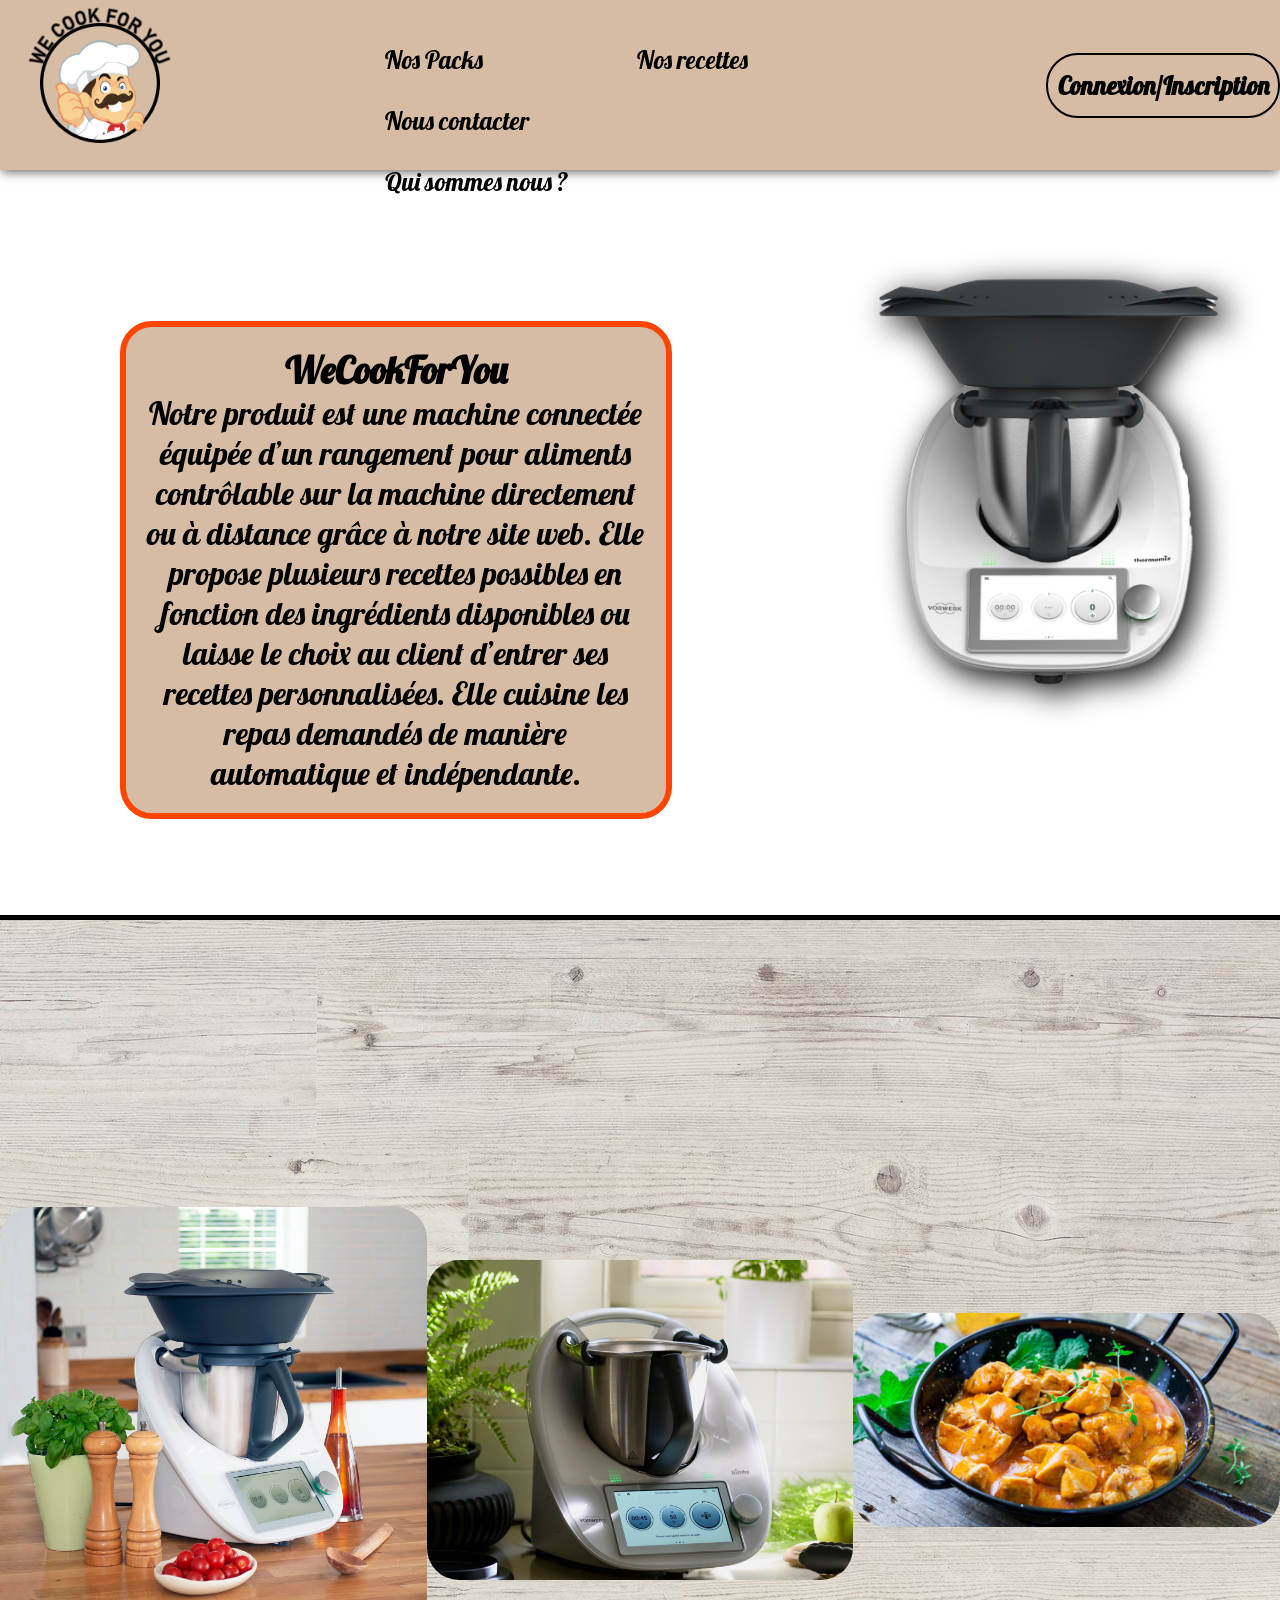
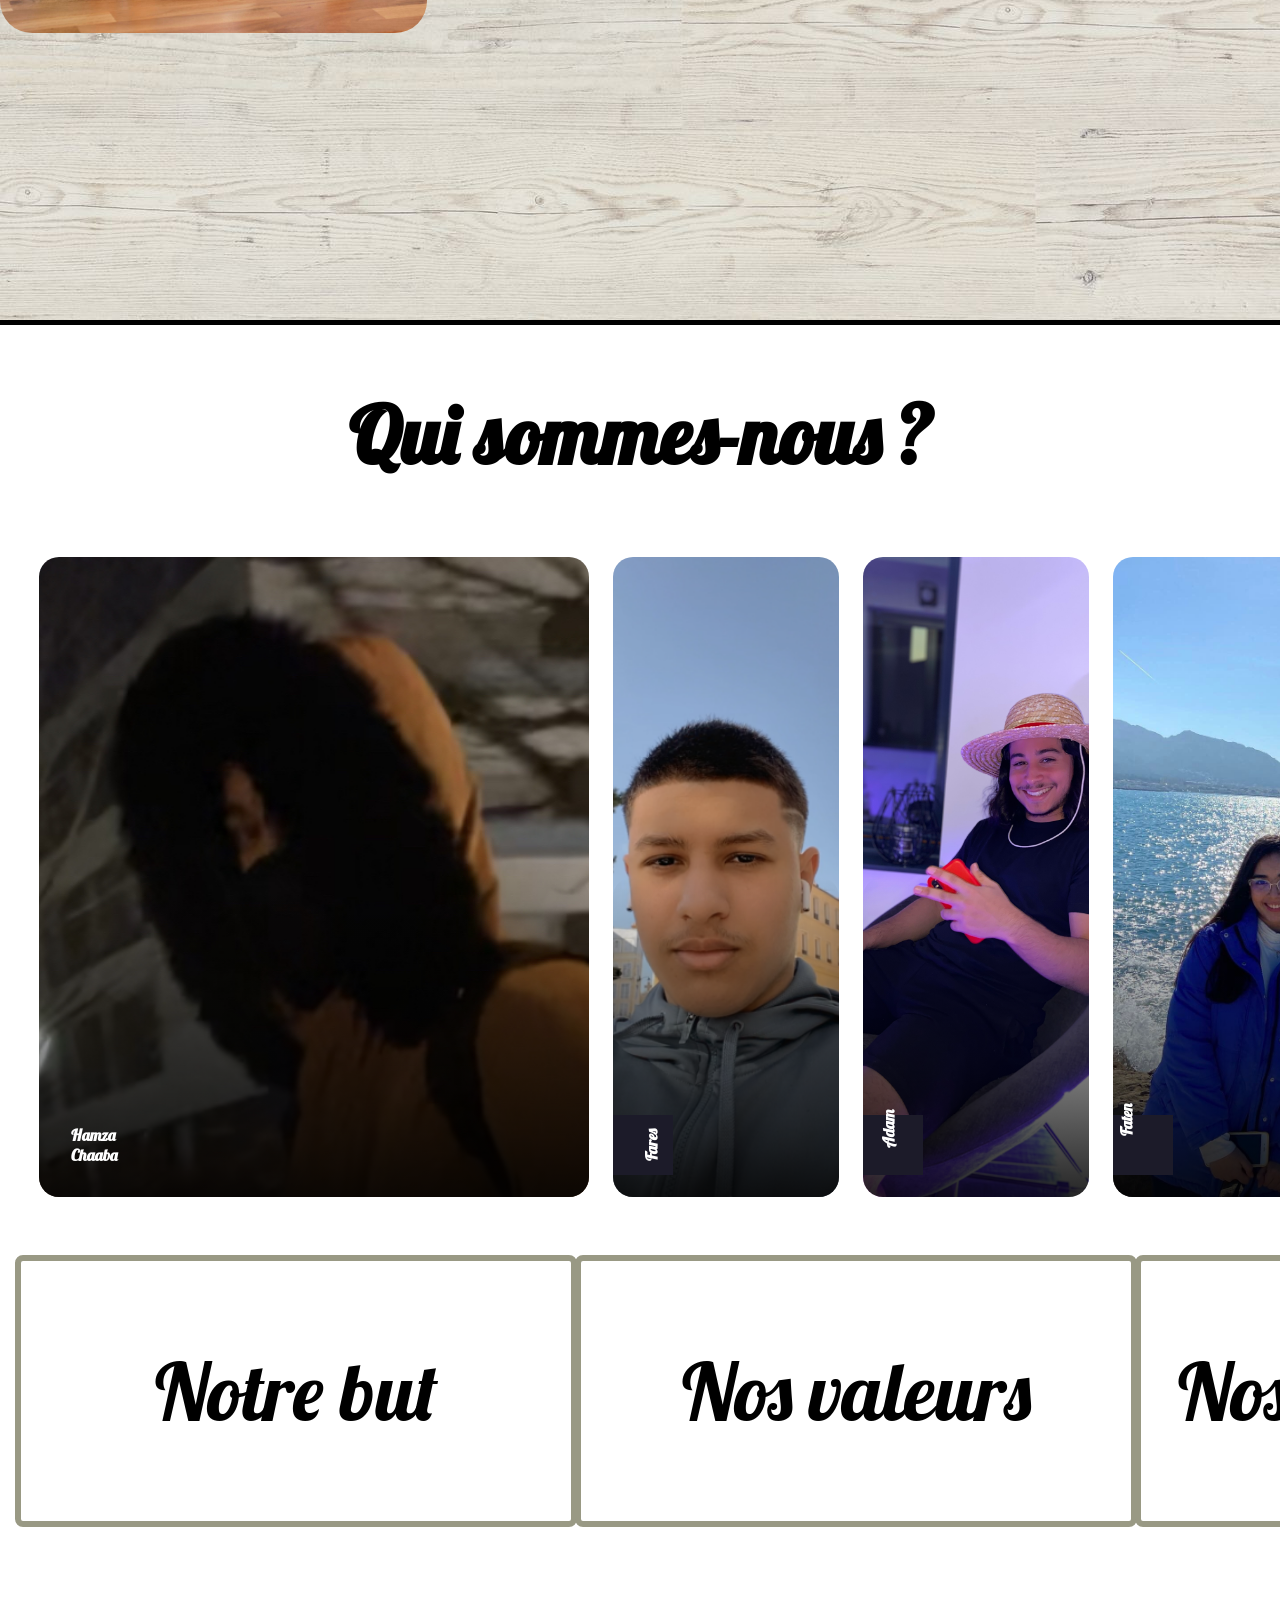
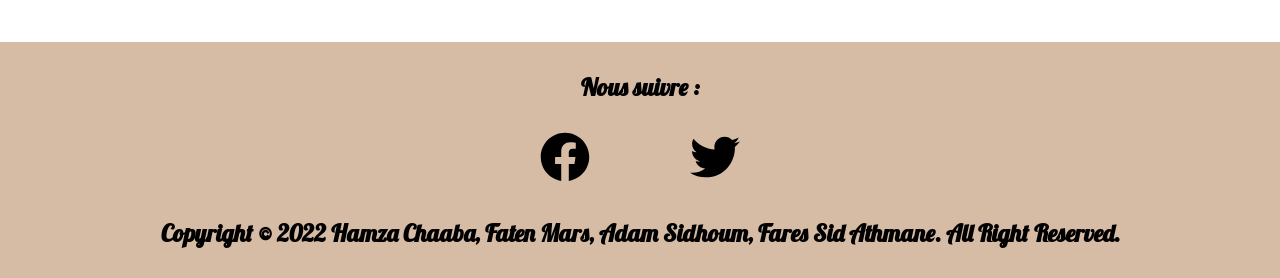
<file: SAE Chaaba Sid Athmane Mars Sidhoum/Accueil/Index.html>
<!DOCTYPE html>
<html lang="fr">
    <head>
        <meta charset = "UTF-8">
        <meta http-equiv="X-UA-Compatible" content="IE=edge">
        <meta name="viewport" content="width=device-width, initial-scale=1.0">
        <meta name="author" content="Hamza Chaaba, Faten Mars, Adam Sidhoum, Fares Sid Athmane">
        <meta name="keywords" content="thermomix,cuisine,robot-cuisine,wecookforyou,recettes,machine connectée,thermomix recette,thermomix boutique,cuisine automatique">
        <link rel="stylesheet" href="css/index.css">
        <link rel="stylesheet" href="css/styles.css">
        <link rel="stylesheet" href="css/menu.css">
        <link rel="stylesheet" href="css/menu2.css">
        <link rel="stylesheet" href="css/menu3.css">
        <link rel="shortcut icon" href="../favicon.png" type="image/x-icon">
        <title>WeCookForYou</title>
    </head>

    <body>
        <header>
            <a href="Index.html"><img src = "Image/logosite.png" alt="Logo du site"></a> 
            <nav>
                <ul>
                    <li> <a href="../Nos_produits/product.html">Nos Packs</a></li>
                    <li><a href="../Nos_recettes/recettes.html">Nos recettes</a></li>
                    <li><a href="../Contact/Contact.html">Nous contacter</a></li>
                    <li><a href="#QuiSommesNous">Qui sommes nous ?</a></li>
                </ul>           
            </nav>
            <a class = "co" href= "../Connexion/Connexion.html">Connexion/Inscription</a> 
        </header>

        <div class="partiedumilieu">
            <section class="presentation">
                <div class = "titre_droite">
                    <h3>WeCookForYou</h3>
                </div>
                <p class = "resume">Notre produit est une machine connectée équipée d’un rangement pour aliments contrôlable sur la machine directement ou à distance grâce à notre site web. Elle propose plusieurs recettes possibles en fonction des ingrédients disponibles ou laisse le choix au client d’entrer ses recettes personnalisées. Elle cuisine les repas demandés de manière automatique et indépendante.</p>
            </section>
            <div class="imgBx">
                <img class="imagethermo" src="Image/repas.png" alt="Le thermomix">
            </div>
        </div>
        <div class="lesqualites">
            <div class="image">
                <img class="image__img" src="Image/Thermomix-TM6.jpg" alt="Premierequalite">
                <div class="image__overlay image__overlay--primary">
                    <div class="image__title">Simple à utiliser</div>
                </div>
            </div>
            <div class="image2">
                <img class="image__img" src="Image/lg.jpg" alt="Deuxiemequalite">
                <div class="image__overlay image__overlay--primary">
                    <div class="image__title">Un design chaleureux</div>
                </div>
            </div>
            <div class="image3">
                <img class="image__img" src="Image/poulettikkamasala-1000x500.jpg" alt="Troisiemequalite">
                <div class="image__overlay image__overlay--primary">
                    <div class="image__title">Des plats exquis</div>
                </div>
            </div>
        </div>
        <div class="QuiSommesNous" id="QuiSommesNous">
                <h1 class="titrequisommesnous">Qui sommes-nous ?</h1>
                <div class="hero container">
                    <div class="right">
                        <section class="box1">
                            <div class="content">
                                <h2 class="Hamza">Hamza<span>Chaaba</span></h2>
                            </div>
                        </section>
                    
                        <section class="box2">
                            <div class="content">
                                <h2 class="Fares">Fares<span>Sid Athmane</span></h2>
                            </div>
                        </section>
                    
                        <section class="box3">
                            <div class="content">
                                <h2 class="Adam">Adam<span>Sidhoum</span></h2>
                            </div>
                        </section>
                        
                        <section class="box4">
                            <div class="content">
                                <h2 class="Faten">Faten<span>Mars</span></h2>
                            </div>
                        </section>
                    </div>
                </div>
            <div class="troisparties">
                <div class="premierquisommes">
                    <label for="touch1"><span class="titrequisommesnous1">Notre but</span></label>               
                    <input type="checkbox" id="touch1"> 
                    <div class="cubpre1">
                        <p class="description1">Nous voulons aider nos clients à avoir une alimentation  saine en toute circonstance (n’ayant pas le temps, ne savant pas cuisiner, ...) et aussi proposer 
                        des plats variés et équilibrés afin d’assurer une bonne alimentation pour la 
                        croissance des enfants de nos clients, cela permet de gagner du temps. Notre 
                        produit permet aussi l’inclusion car tous les clients, handicapés ou non, ayant 
                        un problème de santé ou pas, seront capables de cuisiner grâce à notre 
                        produit. Avec notre grande variété de recettes, le client pourra manger 
                        sainement et donc pouvoir être en forme ! Le fait d’avoir ce produit permet 
                        aussi de faire des économies en étant moins tenté par la commande de 
                        fast-food.</p>
                    </div>
                </div>  
                <div class="deuxiemequisommes">
                    <label for="touch2"><span class="titrequisommesnous2">Nos valeurs</span></label>               
                    <input type="checkbox" id="touch2"> 
                    <div class="cubpre2">
                        <p class="description2">Dans un premier temps, comme énoncé ci-contre nous voulons aider. C’est évidemment notre première valeur et celle qui nous anime. De plus, dans un second temps, rendre la vie plus simple à l’être humain et la valeur que tous les innovateurs ont en commun. La technologie est l’élément avec le plus de marge de progression à notre époque. Pourquoi pas donc l’utiliser ? Pour animer nos relations avec nos clients, nous organiserons des événements pour tout le monde et des concours pour faire gagner nos produits à des familles dans le besoin. Nous vous invitons donc à suivre nos pages Facebook et Twitter pour être aux courants de toutes les nouveautés liées à notre marque.</p>
                    </div>
                </div>
                <div class="troisiemequisommes">
                    <label for="touch3"><span class="titrequisommesnous3">Nos partenaires</span></label>               
                    <input type="checkbox" id="touch3"> 
                    <div class="cubpre3">
                        <p class="description3">Nos partenaires clés sont : La Cornue et Chronopost. 
                            <br><br><br>
                            La Cornue aura le role de la fabrication de nos produits.
                            <br>
                            Chronopost s'occupera de la livraison nos produits.
                            <a href="https://lacornue.com/fr-FR/home" target="_blank"><img class="cornue" src="Image/logolacornue.jpg" alt=""></a>
                            <a href="https://www.chronopost.fr/fr#/step-home" target="_blank"><img class="chrono" src="Image/logochronopo.png" alt=""></a></p>
                    </div>
                </div>
            </div>
        </div>
        <footer>
            <p>Nous suivre :</p>
            <br>
            <div class="imagereseaux">
                <a href="https://www.facebook.com/profile.php?id=100077142242976" target="_blank"><img class="facebook" src="Image/facebook-brands.svg" alt=""></a>
                <a href="https://twitter.com/WeCookForYou1" target="_blank"><img class="twitter" src="Image/twitter-brands.svg" alt=""></a>
            </div>
            <br>
            <p class="copyrightText">Copyright © 2022 Hamza Chaaba, Faten Mars, Adam Sidhoum, Fares Sid Athmane. All Right Reserved.</p>
        </footer>
    </body>
</html>
</file>
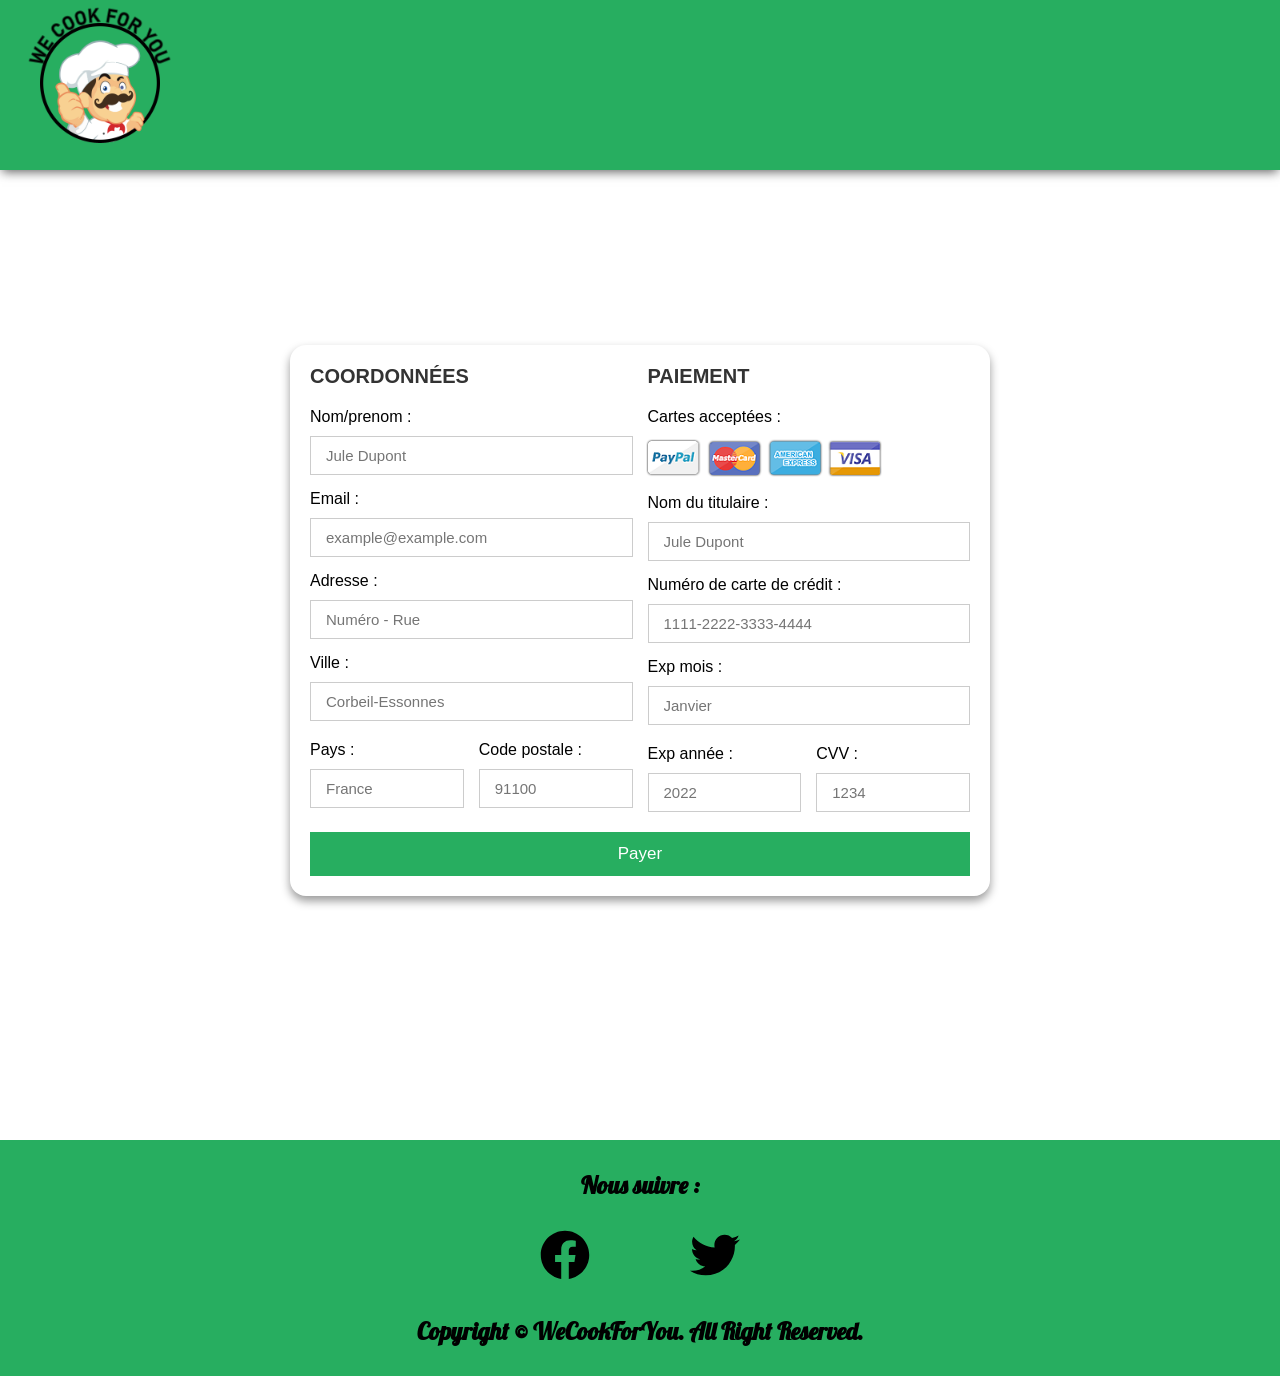
<file: SAE Chaaba Sid Athmane Mars Sidhoum/Paiement/index.html>
<!DOCTYPE html>
<html lang="en">
<head>
    <meta charset="UTF-8">
    <meta http-equiv="X-UA-Compatible" content="IE=edge">
    <meta name="viewport" content="width=device-width, initial-scale=1.0">
    <link rel="stylesheet" href="css/style.css">
    <link rel="shortcut icon" href="../favicon.png" type="image/x-icon">
    <title>Paiement</title>

</head>
<body>
    <header>
        <a href="../Accueil/Index.html"><img src = "../LogoWeCookForYou.png" alt="Logo du site"></a> 
    </header>
    <div class="container">
        <form action="">
            <div class="row">
                <div class="col">
                    <h3 class="title">Coordonnées</h3>
                    <div class="inputBox">
                        <span>Nom/prenom :</span>
                        <input type="text" placeholder="Jule Dupont">
                    </div>
                    <div class="inputBox">
                        <span>Email :</span>
                        <input type="email" placeholder="example@example.com">
                    </div>
                    <div class="inputBox">
                        <span>Adresse :</span>
                        <input type="text" placeholder="Numéro - Rue">
                    </div>
                    <div class="inputBox">
                        <span>Ville :</span>
                        <input type="text" placeholder="Corbeil-Essonnes">
                    </div>
                    <div class="flex">
                        <div class="inputBox">
                            <span>Pays :</span>
                            <input type="text" placeholder="France">
                        </div>
                        <div class="inputBox">
                            <span>Code postale :</span>
                            <input type="text" placeholder="91100">
                        </div>
                    </div>
                </div>
                <div class="col">
                    <h3 class="title">Paiement</h3>
                    <div class="inputBox">
                        <span>Cartes acceptées :</span>
                        <img src="images/card_img.png" alt="">
                    </div>
                    <div class="inputBox">
                        <span>Nom du titulaire :</span>
                        <input type="text" placeholder="Jule Dupont">
                    </div>
                    <div class="inputBox">
                        <span>Numéro de carte de crédit :</span>
                        <input type="number" placeholder="1111-2222-3333-4444">
                    </div>
                    <div class="inputBox">
                        <span>Exp mois :</span>
                        <input type="text" placeholder="Janvier">
                    </div>
                    <div class="flex">
                        <div class="inputBox">
                            <span>Exp année :</span>
                            <input type="number" placeholder="2022">
                        </div>
                        <div class="inputBox">
                            <span>CVV :</span>
                            <input type="text" placeholder="1234">
                        </div>
                    </div>
                </div>
            </div>
            <input type="submit" value="Payer" class="submit-btn">
        </form>
    </div>  
    <footer>
        <p>Nous suivre :</p>
        <br>
        <div class="imagereseaux">
            <a href="https://www.facebook.com/profile.php?id=100077142242976" target="_blank"><img class="facebook" src="images/facebook-brands.svg" alt="Logo Facebook"></a>
            <a href="https://twitter.com/WeCookForYou1" target="_blank"><img class="twitter" src="images/twitter-brands.svg" alt="Logo Twitter"></a>
        </div>
        <br>
        <p class="copyrightText">Copyright © WeCookForYou. All Right Reserved.</p>
    </footer>
</body>
</html>
</file>
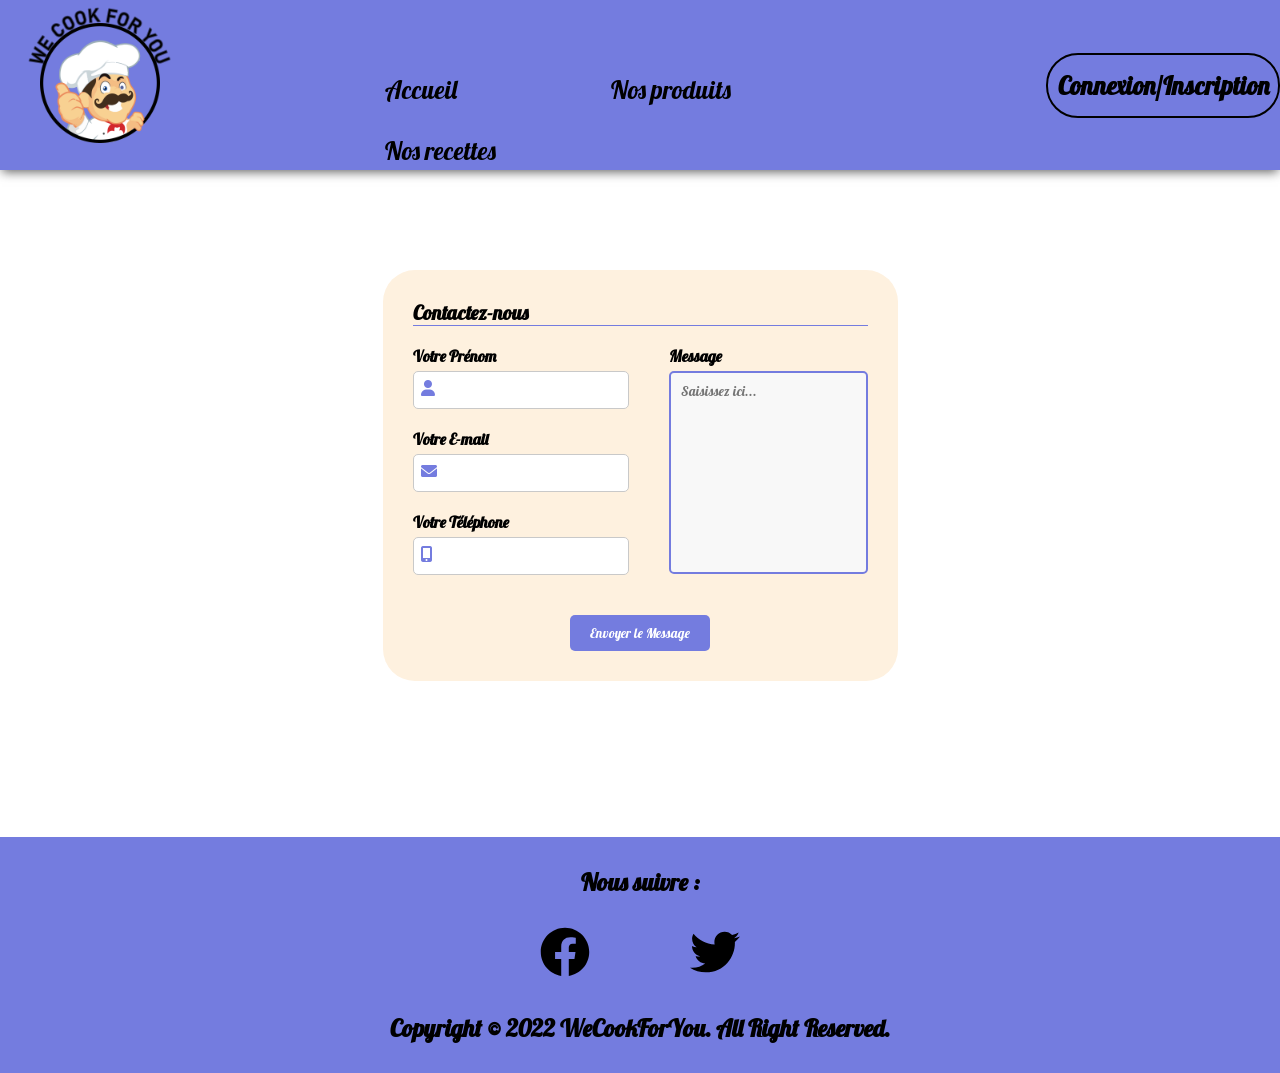
<file: SAE Chaaba Sid Athmane Mars Sidhoum/Contact/Contact.html>
<!DOCTYPE html>
<html lang="fr">
<head>
    <meta charset="UTF-8">
    <meta http-equiv="X-UA-Compatible" content="IE=edge">
    <meta name="viewport" content="width=device-width, initial-scale=1.0">
    <title>Contact</title>
    <link rel="stylesheet" href="https://cdnjs.cloudflare.com/ajax/libs/font-awesome/6.0.0-beta3/css/all.min.css">
    <link rel="stylesheet" href="css/styles.css">
    <link rel="shortcut icon" href="../favicon.png" type="image/x-icon">
</head>
<body>
    <header>
        <a href="../Accueil/Index.html"><img src = "../LogoWeCookForYou.png" alt="Logo du site"></a> 
        <nav>
            <ul>
                <li> <a href="../Accueil/Index.html">Accueil</a></li>
                <li><a href="../Nos_produits/product.html">Nos produits</a></li>
                <li><a href="../Nos_recettes/recettes.html">Nos recettes</a></li>
            </ul>           
        </nav>
        <a class = "co" href= "../Connexion/Connexion.html">Connexion/Inscription</a> 
    </header>
    <section class="all">
        <form>
            <h1>Contactez-nous</h1>
            <div class="separation"></div>
            <div class="corps-formulaire">
                <div class="gauche">
                    <div class="groupe">
                        <label>Votre Prénom</label>
                        <input type="text">
                        <i class="fas fa-user"></i>
                    </div>
                    <div class="groupe">
                        <label>Votre E-mail</label>
                        <input type="text">
                        <i class="fas fa-envelope"></i>
                    </div>
                    <div class="groupe">
                        <label>Votre Téléphone</label>
                        <input type="text">
                        <i class="fas fa-mobile-alt"></i>
                    </div>
                </div>
                <div class="droite">
                    <div class="groupe">
                        <label>Message</label>
                        <textarea placeholder="Saisissez ici..."></textarea>
                    </div>
                </div>
            </div>
            <div class="pied-formulaire" align="center">
                <button>Envoyer le Message</button>
            </div>
        </form>
    </section>
    <footer>
    <p>Nous suivre :</p>
    <br>
    <div class="imagereseaux">
        <a href="https://www.facebook.com/profile.php?id=100077142242976" target="_blank"><img class="facebook" src="images/facebook-brands.svg" alt="Logo Facebook"></a>
        <a href="https://twitter.com/WeCookForYou1" target="_blank"><img class="twitter" src="images/twitter-brands.svg" alt="Logo Twitter"></a>
    </div>
    <br>
    <p class="copyrightText">Copyright © 2022 WeCookForYou. All Right Reserved.</p>
</footer>

</body>
</html>
</file>
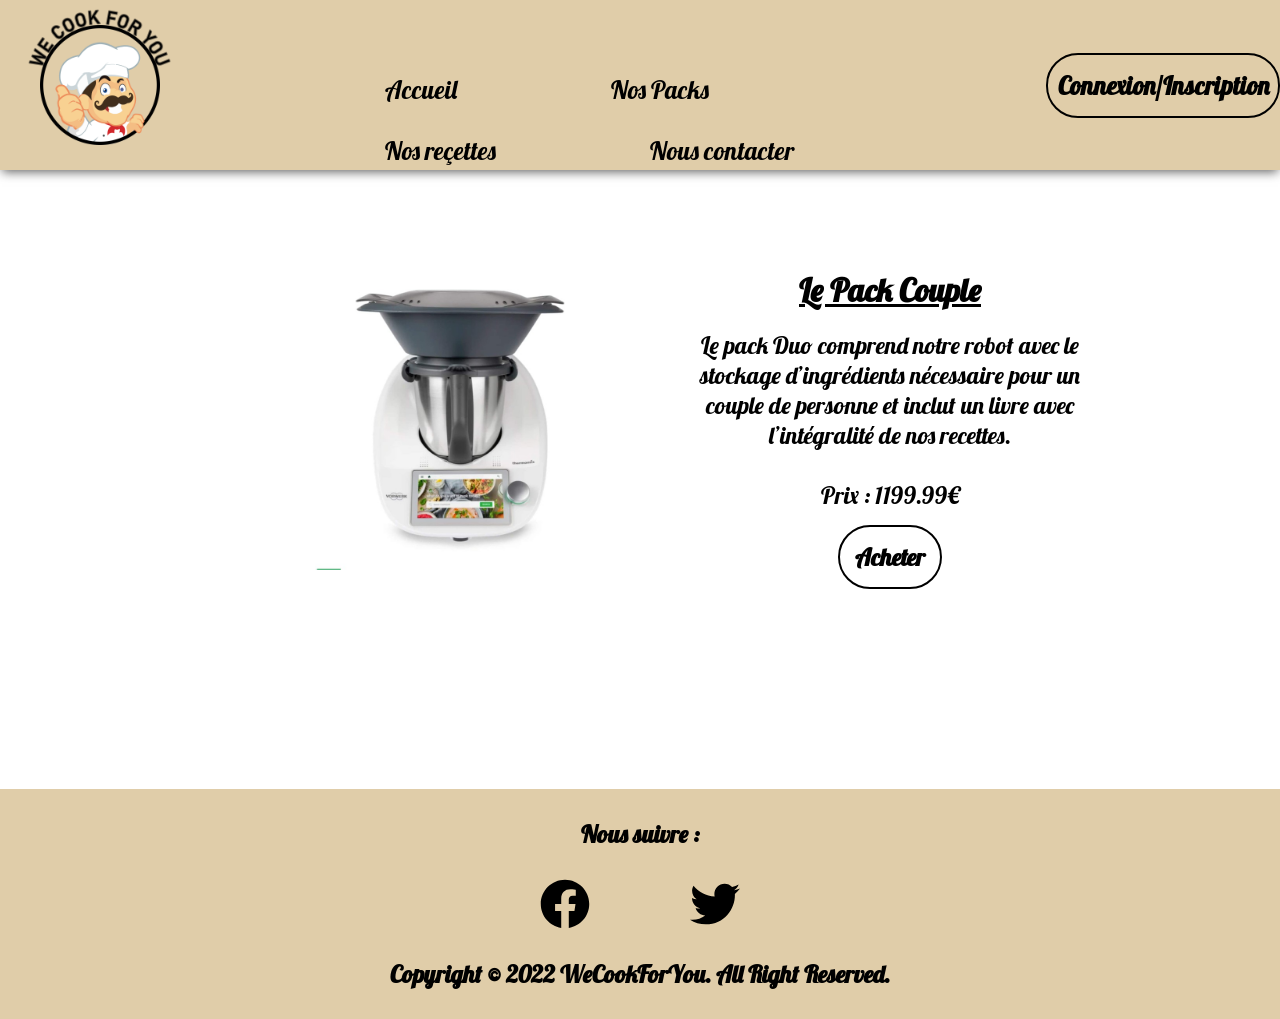
<file: SAE Chaaba Sid Athmane Mars Sidhoum/Nos_produits/Couple.html>
<html lang="fr">
<head>
    <script type="text/javascript" src="magnify.js"></script>
    <link rel="stylesheet" href="css/loupe.css">
    <meta charset="UTF-8">
    <meta http-equiv="X-UA-Compatible" content="IE=edge">
    <meta name="viewport" content="width=device-width, initial-scale=1.0">
    <link rel="shortcut icon" href="../favicon.png" type="image/x-icon">
    <title>Pack Couple</title>
</head>
<body>
    <header>
        <a href="../Accueil/Index.html"><img src = "../LogoWeCookForYou.png" alt="Logo du site"></a> 
        <nav>
            <ul>
                <li><a href="../Accueil/Index.html">Accueil</a></li>
                <li> <a href="product.html">Nos Packs</a></li>
                <li><a href="../Nos_recettes/recettes.html">Nos reçettes</a></li>
                <li><a href="../Contact/Contact.html">Nous contacter</a></li>
            </ul>           
        </nav>
        <a class = "co" href= "../Connexion/Connexion.html">Connexion/Inscription</a> 
    </header>
    <div class="Solo">
        <img id="image" src="images/Moyen.jpg" alt="Le thermomix">
        <script type="text/javascript">
            new MagnifyingGlass("image", 1.5, 100);
        </script>
        <div class="descriptionpack">
            <h1 class="titrepack">Le Pack Couple</h1>
            <p class="textepack"> Le pack Duo comprend notre robot avec le stockage d’ingrédients nécessaire pour un couple de personne et inclut un livre avec l’intégralité de nos recettes.<br><br>Prix : 1199.99€</p>
            <div class="acheter"><a href="../Paiement/index.html"><span>Acheter</span></a></div>
        </div>
    </div>
    <footer>
        <p>Nous suivre :</p>
        <br>
        <div class="imagereseaux">
            <a href="https://www.facebook.com/profile.php?id=100077142242976" target="_blank"><img class="facebook" src="images/facebook-brands.svg" alt="Logo Facebook"></a>
            <a href="https://twitter.com/WeCookForYou1" target="_blank"><img class="twitter" src="images/twitter-brands.svg" alt="Logo Twitter"></a>
        </div>
        <br>
        <p class="copyrightText">Copyright © 2022 WeCookForYou. All Right Reserved.</p>
    </footer>
</body>
</html>
</file>
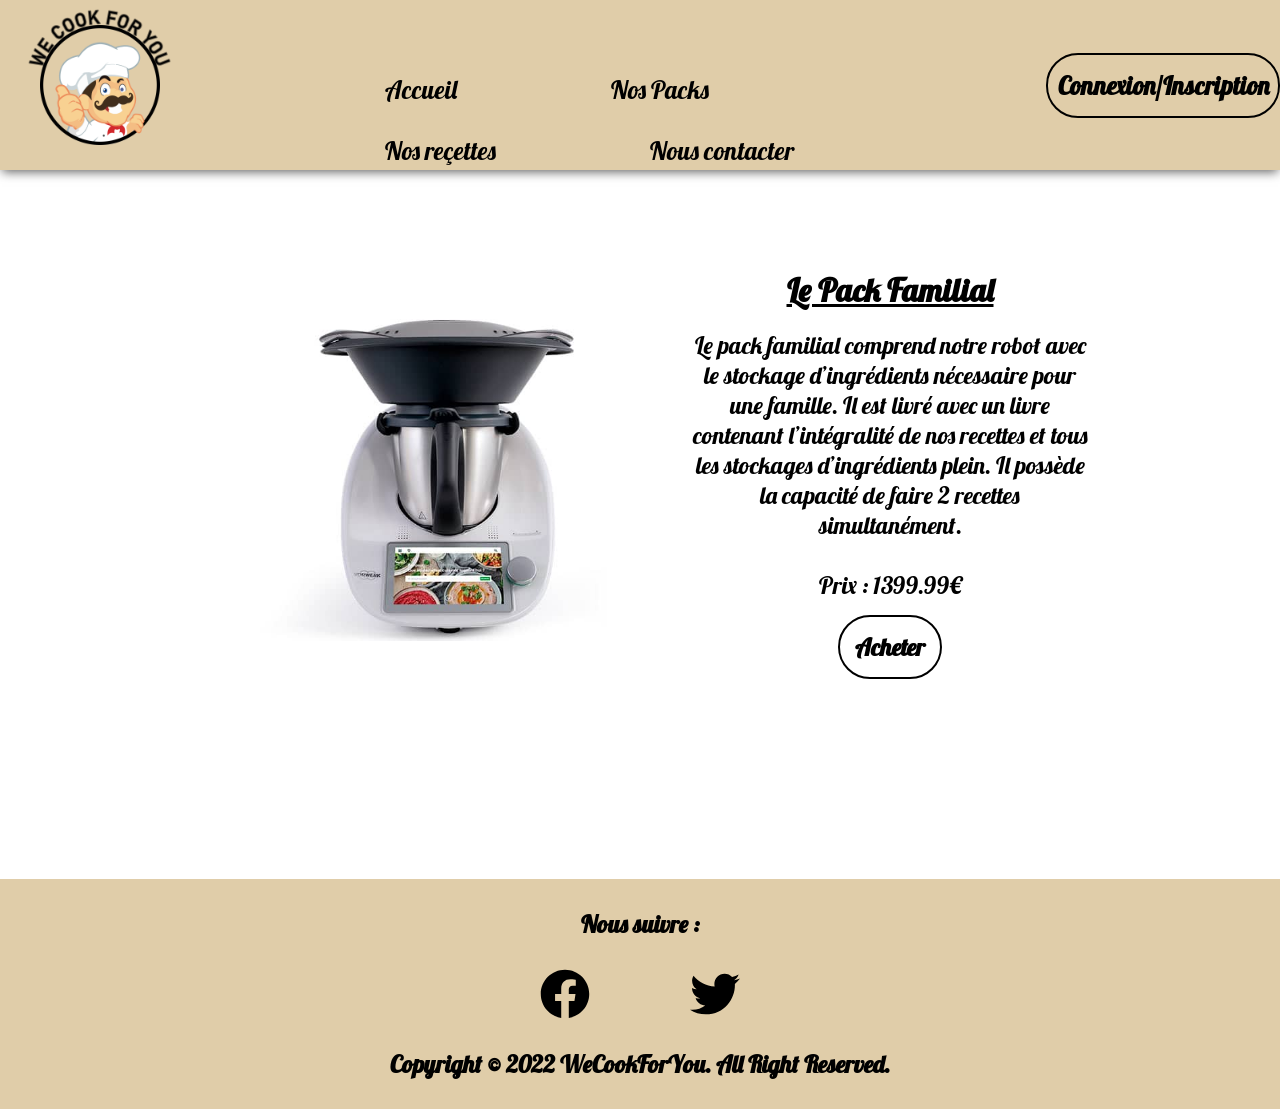
<file: SAE Chaaba Sid Athmane Mars Sidhoum/Nos_produits/Famille.html>
<html lang="fr">
<head>
    <script type="text/javascript" src="magnify.js"></script>
    <link rel="stylesheet" href="css/loupe.css">
    <meta charset="UTF-8">
    <meta http-equiv="X-UA-Compatible" content="IE=edge">
    <meta name="viewport" content="width=device-width, initial-scale=1.0">
    <link rel="shortcut icon" href="../favicon.png" type="image/x-icon">
    <title>Pack Familial</title>
</head>
<body>
    <header>
        <a href="../Accueil/Index.html"><img src = "../LogoWeCookForYou.png" alt="Logo du site"></a> 
        <nav>
            <ul>
                <li><a href="../Accueil/Index.html">Accueil</a></li>
                <li> <a href="product.html">Nos Packs</a></li>
                <li><a href="../Nos_recettes/recettes.html">Nos reçettes</a></li>
                <li><a href="../Contact/Contact.html">Nous contacter</a></li>
            </ul>           
        </nav>
        <a class = "co" href= "../Connexion/Connexion.html">Connexion/Inscription</a> 
    </header>
    <div class="Solo">
        <img id="image" src="images/grand.jpg" alt="Le thermomix">
        <script type="text/javascript">
            new MagnifyingGlass("image", 1.5, 100);
        </script>
        <div class="descriptionpack">
            <h1 class="titrepack">Le Pack Familial</h1>
            <p class="textepack"> Le pack familial comprend notre robot avec le stockage d’ingrédients nécessaire pour une famille. Il est livré avec un livre contenant l’intégralité de nos recettes et tous les stockages d’ingrédients plein. Il possède la capacité de faire 2 recettes simultanément.<br><br>Prix : 1399.99€</p>
            <div class="acheter"><a href="../Paiement/index.html"><span>Acheter</span></a></div>
        </div>
    </div>
    <footer>
        <p>Nous suivre :</p>
        <br>
        <div class="imagereseaux">
            <a href="https://www.facebook.com/profile.php?id=100077142242976" target="_blank"><img class="facebook" src="images/facebook-brands.svg" alt="Logo Facebook"></a>
            <a href="https://twitter.com/WeCookForYou1" target="_blank"><img class="twitter" src="images/twitter-brands.svg" alt="Logo Twitter"></a>
        </div>
        <br>
        <p class="copyrightText">Copyright © 2022 WeCookForYou. All Right Reserved.</p>
    </footer>
</body>
</html>
</file>
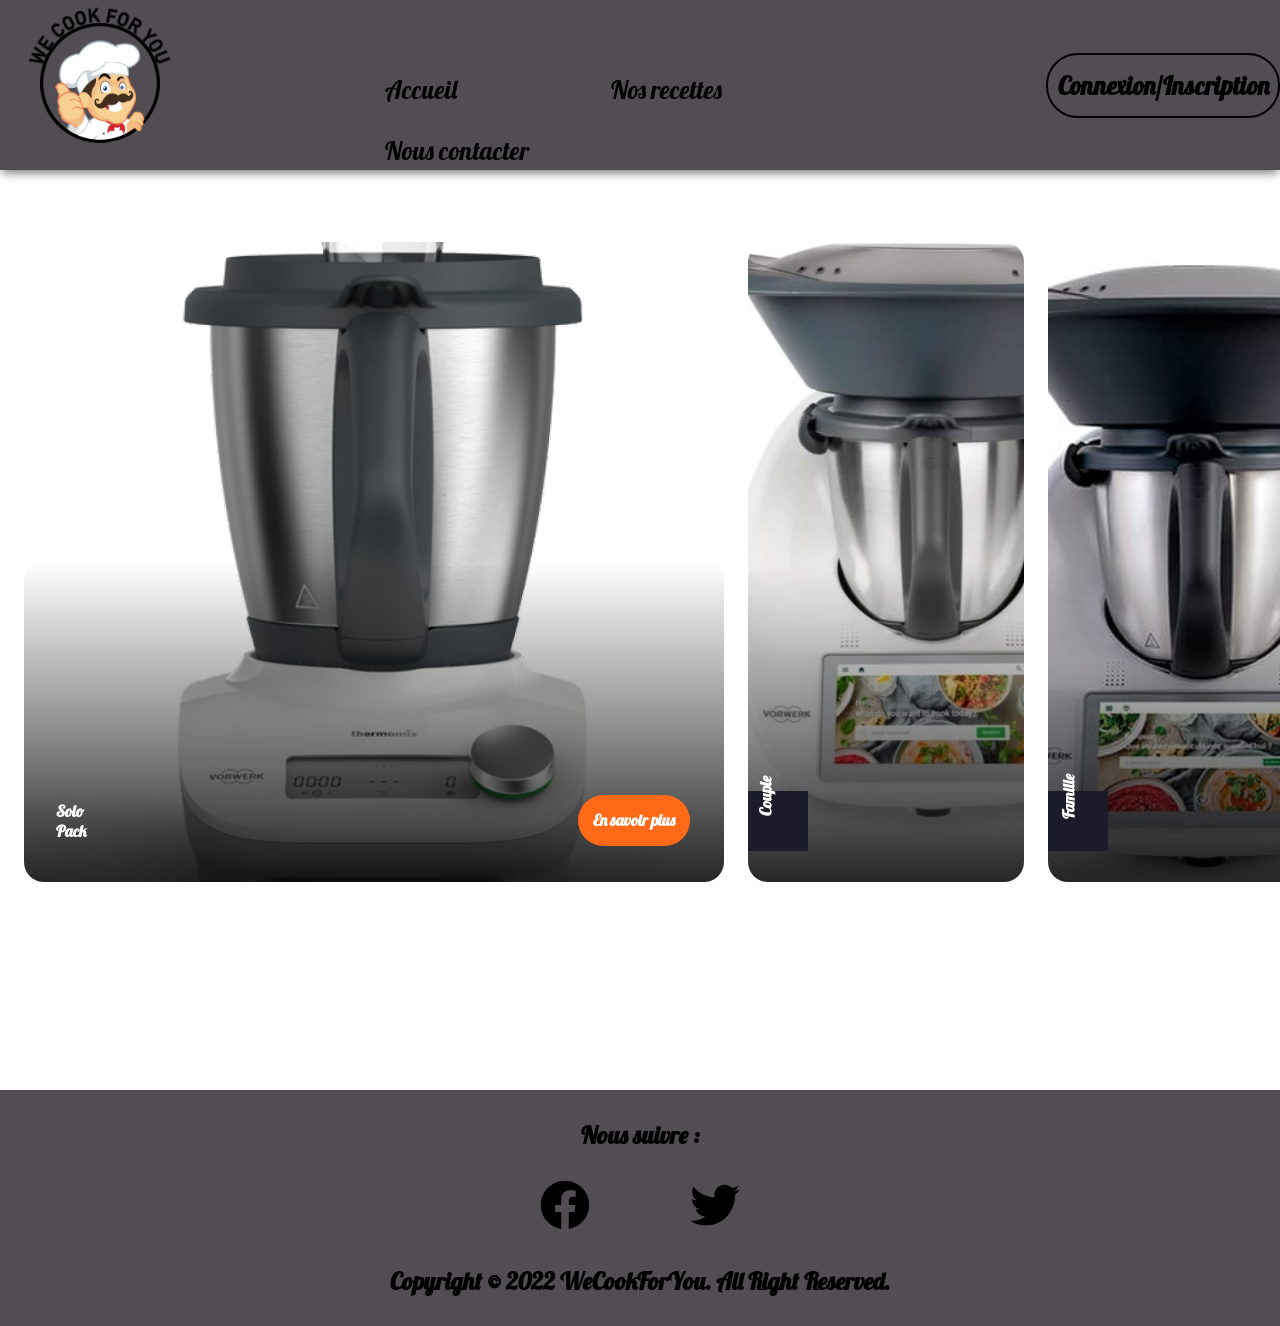
<file: SAE Chaaba Sid Athmane Mars Sidhoum/Nos_produits/product.html>
<!DOCTYPE html>
<html lang="fr">
<head>
    <meta charset="UTF-8">
    <meta http-equiv="X-UA-Compatible" content="IE=edge">
    <meta name="viewport" content="width=device-width, initial-scale=1.0">
    <title>We Cook For You</title>
    <link rel="shortcut icon" href="../favicon.png" type="image/x-icon">
    <link rel="stylesheet" href="css/styles.css">
</head>
<body>
  <header>
    <a href="../Accueil/Index.html"><img src = "../LogoWeCookForYou.png" alt="Logo du site"></a> 
    <nav>
      <ul>
        <li> <a href="../Accueil/Index.html">Accueil</a></li>
        <li><a href="../Nos_recettes/recettes.html">Nos recettes</a></li>
        <li><a href="../Contact/Contact.html">Nous contacter</a></li>
      </ul>           
    </nav>
    <a class = "co" href= "../Connexion/Connexion.html">Connexion/Inscription</a> 
  </header>
  <section class="hero container">
    <div class="right">
      <section class="box1">
        <div class="content">
          <h2>Solo <span>Pack</span></h2>
          <h3><a class="button" href="Solo.html"><strong>En savoir plus</strong></a></h3>
        </div>
      </section>
      <section class="box2">
        <div class="content">
          <h2>Couple <span>pack</span></h2>
          <h3><a class="button" href="Couple.html"><strong>En savoir plus</strong></a></h3>
        </div>
      </section>
      <section class="box3">
        <div class="content">
          <h2>Famille <span>pack</span></h2>
          <h3><a class="button" href="Famille.html"><strong>En savoir plus</strong></a></h3>
        </div>
      </section>
    </div>
  </section>
  <footer>
    <p>Nous suivre :</p>
    <br>
    <div class="imagereseaux">
      <a href="https://www.facebook.com/profile.php?id=100077142242976" target="_blank"><img class="facebook" src="images/facebook-brands.svg" alt="Logo Facebook"></a>
      <a href="https://twitter.com/WeCookForYou1" target="_blank"><img class="twitter" src="images/twitter-brands.svg" alt="Logo Twitter"></a>
    </div>
    <br>
    <p class="copyrightText">Copyright © 2022 WeCookForYou. All Right Reserved.</p>
  </footer>
</body>
</html>
</file>
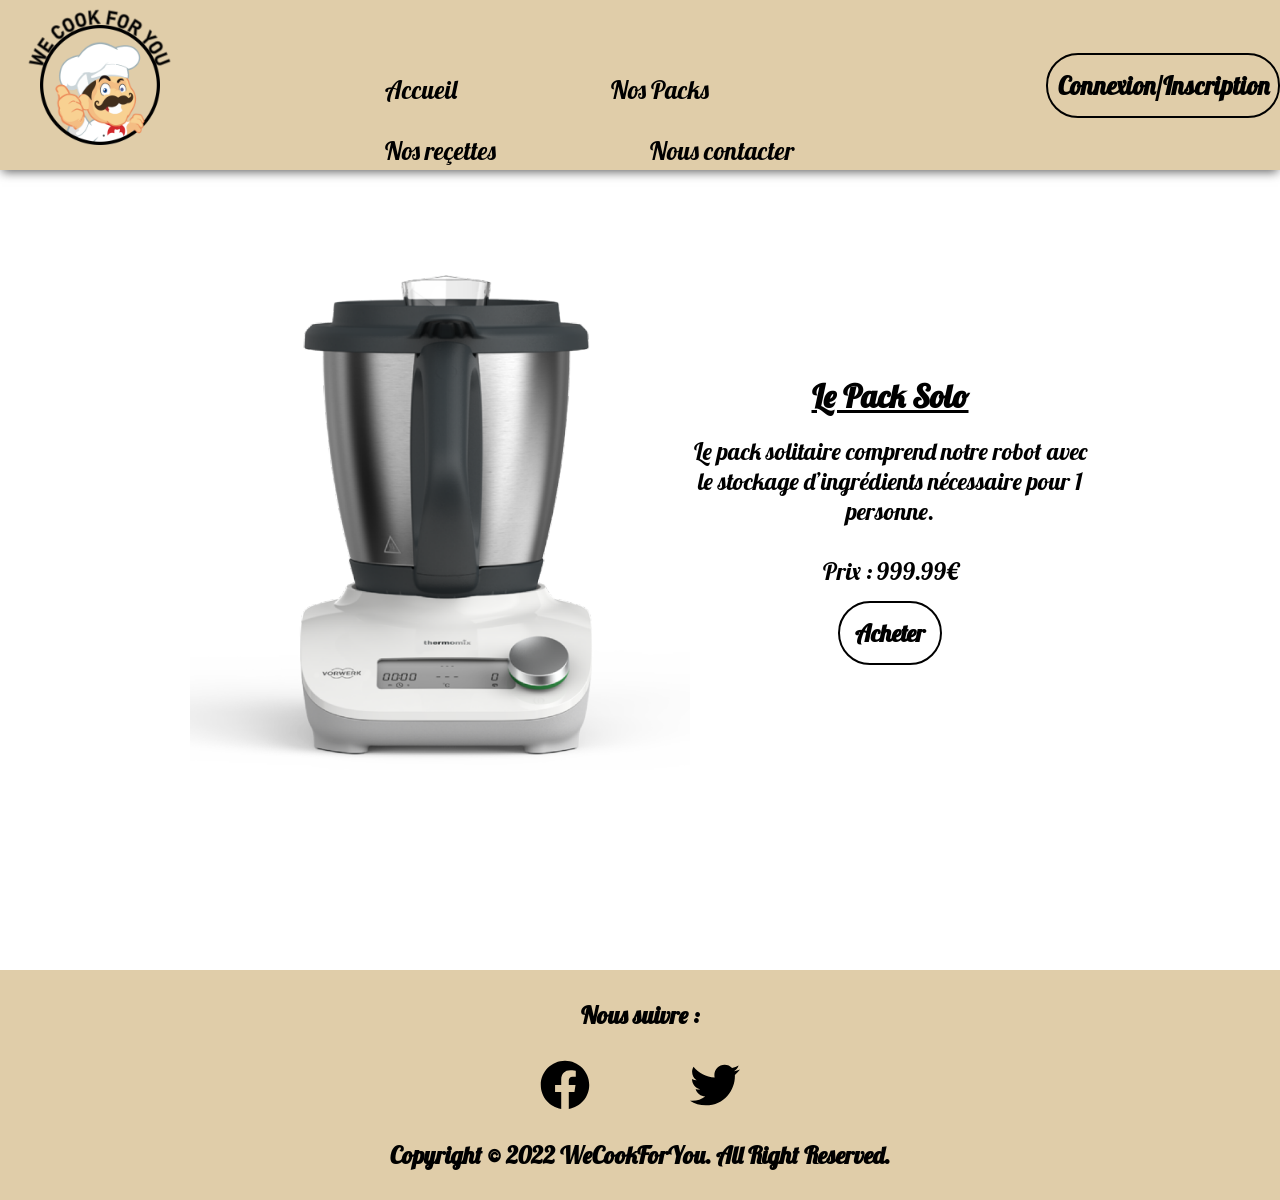
<file: SAE Chaaba Sid Athmane Mars Sidhoum/Nos_produits/Solo.html>
<html lang="fr">
<head>
	<script type="text/javascript" src="magnify.js"></script>
	<link rel="stylesheet" href="css/loupe.css">
	<meta charset="UTF-8">
	<meta http-equiv="X-UA-Compatible" content="IE=edge">
	<meta name="viewport" content="width=device-width, initial-scale=1.0">
    <link rel="shortcut icon" href="../favicon.png" type="image/x-icon">
	<title>Pack Solo</title>
</head>
<body>
    <header>
        <a href="../Accueil/Index.html"><img src = "../LogoWeCookForYou.png" alt="Logo du site"></a> 
        <nav>
            <ul>
                <li><a href="../Accueil/Index.html">Accueil</a></li>
                <li><a href="product.html">Nos Packs</a></li>
                <li><a href="../Nos_recettes/recettes.html">Nos reçettes</a></li>
                <li><a href="../Contact/Contact.html">Nous contacter</a></li>
            </ul>           
        </nav>
        <a class = "co" href= "../Connexion/Connexion.html">Connexion/Inscription</a> 
    </header>
    <div class="Solo">
        <img id="image" src="images/petit.png" alt="Le thermomix">
        <script type="text/javascript">
            new MagnifyingGlass("image", 1.5, 100);
        </script>
        <div class="descriptionpack">
            <h1 class="titrepack">Le Pack Solo</h1>
            <p class="textepack"> Le pack solitaire comprend notre robot avec le stockage d’ingrédients nécessaire pour 1 personne.<br><br>Prix : 999.99€</p>
            <div class="acheter"><a href="../Paiement/index.html"><span>Acheter</span></a></div>
        </div>
    </div>
    <footer>
        <p>Nous suivre :</p>
        <br>
        <div class="imagereseaux">
            <a href="https://www.facebook.com/profile.php?id=100077142242976" target="_blank"><img class="facebook" src="images/facebook-brands.svg" alt="Logo Facebook"></a>
            <a href="https://twitter.com/WeCookForYou1" target="_blank"><img class="twitter" src="images/twitter-brands.svg" alt="Logo Twitter"></a>
        </div>
        <br>
        <p class="copyrightText">Copyright © 2022 WeCookForYou. All Right Reserved.</p>
    </footer>
</body>
</html>
</file>
<file: SAE Chaaba Sid Athmane Mars Sidhoum/Accueil/css/index.css>
@import url('https://fonts.googleapis.com/css2?family=Pushster&display=swap');

* {
    font-family: pushster;
    margin: 0;
}

html {
    scroll-behavior: smooth;
}

header {
    display: flex;
    align-items: center;
    background-color:#D6BCA5;
    box-shadow: 0 4px 10px -2px rgb(99, 99, 99);
    height: 170px;
}

header img {
    width: 200px;
}

header nav {
    display: flex;
    list-style: none;
    justify-content: space-around;
    width: 1200px;
    font-size: 120%;
    margin-top: 70px;
    margin-left: 70px;
}

header a {
    text-decoration: none;
    color: black;
}

header li {
    border: none;
    color: black;
    padding: 15px;
    text-align: center;
    text-decoration: none;
    display: inline-block;
    font-size: 25px;
    margin-left: 60px;
    margin-right: 60px;
    border-radius: 2rem;
    text-decoration: none;
}

header li a:hover {
    color:rgb(0, 122, 140);
    text-decoration:underline;
}
    
.co {
    display: flex;
    align-items: center;
    justify-content: center;
    width: 200px;
    height: auto;
    color: black;
    padding: 15px;
    text-align: center;
    text-decoration: none;
    font-size: 25px;
    font-weight: bold;
    border-radius: 2rem;
    border: 2px solid black;
    margin-left: 150px;
    margin-bottom: auto;
    margin-top: auto;
}

.co:hover {
    background-color: orangered;
    color: white;
}

.partiedumilieu {
    position: relative;
    top: 50px;
    max-width: 100%;
    height: 700px;
    display: flex;
    align-items: center;
    justify-content: space-around;
}

.presentation {
    font-size: xx-large;
    font-weight:lighter;
    border: 6px solid orangered;
    border-radius: 2rem;
    display: block;
    width: 500px;
    text-align: center;
    position: relative;
    background-color: #D6BCA5;
    padding: 20px;
    margin-left: 100px;
}

.imagethermo {
    width: 700px;
    height: auto;
    filter:drop-shadow(.5rem .5rem 1rem black)
}

.imgBx {
    float: right;
	max-width: 400px;
	animation: animate 5s linear infinite;
    position: relative;
    bottom: 100px;
    margin-right: 150px;
}

@keyframes animate {
	0%,100% {
		transform: translateY(50px);
	}
	50% {
		transform: translateY(150px);
	}
}

.lesqualites {
    display: flex;
    justify-content: space-around;
    height: 1000px;
    position: relative;
    top: 50px;
    background-image: url(../Image/back.png);
    background-repeat: no-repeat;
    background-size: cover;
    align-items: center;
    box-shadow: 5px 0px 0px 5px black;
}

.image, .image2, .image3 {
    position: relative;
    width: 500px; 
}

.image__img {
    display: block;
    width: 100%;
    height: auto;
    border-radius: 2em;
}

.image__overlay {
    position: absolute;
    top: 0;
    left: 0;
    width: 100%;
    height: 100%;
    background: rgba(0, 0, 0, 0.6);
    color: #ffffff;
    font-family: 'Quicksand', sans-serif;
    display: flex;
    flex-direction: column;
    align-items: center;
    justify-content: center;
    opacity: 0;
    transition: opacity 0.25s;
    border-radius: 2em;
}

.image__overlay--primary {
    background: #D6BCA5;
}

.image__overlay > * {
    transform: translateY(20px);
    transition: transform 0.25s;
}

.image__overlay:hover {
    opacity: 1;
}

.image__overlay:hover > * {
    transform: translateY(0);
}

.image__title {
    font-size: 50px;
    font-weight: bold;
    color: black;
}


.lacornue {
    display: flex;
    justify-content: space-between;
}

.QuiSommesNous {
    position: relative;
    top: 100px;
    margin: 15px;
}

.troisparties {
    display: flex;
    justify-content: space-around;
    margin-top: 50px;
}

.premierquisommes, .deuxiemequisommes, .troisiemequisommes {
    width: 560px;
    margin-left : auto;
    margin-right: auto;
}

.partenaire {
    font-size: xx-large;
    position: relative;
    top: 50px;
}

.titrequisommesnous{
    font-size: 80px;
    text-align: center;
}

.imagequalite {
    width: 500px;
}

.titre {
    text-align: center;
    font-size: 40px;
}

.chrono, .cornue {
    width: 200px;
    height: 200px;
    position: relative;
    margin-top: 20px;
    border-radius: 2rem;
}

footer {
    position: relative;
    top: 200px;
    padding: 30px;
    text-align: center;
    background-color: #D6BCA5;
    font-weight: bolder;
    font-size: x-large;
}

.imagereseaux {
    margin-left: auto;
    margin-right: auto;
    width: 200px;
    display: flex;
    justify-content: space-between;
}

.facebook, .twitter {
    width: 50px;
}
</file>
<file: SAE Chaaba Sid Athmane Mars Sidhoum/Accueil/css/styles.css>
.container {
  width: 1300px;
  padding-left: 24px;
  padding-right: 24px;
  margin-left: auto;
  margin-right: auto; 
}
  
.hero {
  height: 80vh;
  display: flex;
  align-items: center;
}
  
.hero .right {
  display: flex;
  height: 80%;
  gap: 24px;
  flex: 7;
  position: relative;
  z-index: 1;
}

.hero .right section {
  flex: 1;
  border-radius: 20px;
  height: 100%;
  transition: 0.4s;
  background-size: cover;
  background-position: center;
  display: flex;
  align-items: flex-end;
  padding: 32px;
  justify-content: space-between;
  position: relative;
}

.hero .right section::before {
  content: "";
  width: 100%;
  height: 50%;
  position: absolute;
  border-radius: 20px;
  background: black;
  background: linear-gradient(0deg, rgba(0, 0, 0, 0.8521597859) 0%, rgba(0, 0, 0, 0) 100%);
  bottom: 0;
  left: 0;
}

.hero .right section .content {
  display: flex;
  justify-content: space-between;
  align-items: center;
  width: 100%;
  position: relative;
  z-index: 5;
}

.hero .right section .content::before {
  content: "";
  width: 60px;
  height: 60px;
  position: absolute;
  background: #1C1B29;
  left: -32px;
  transition: 0.4s;
}

.hero .right section h2 {
  display: flex;
  flex-direction: column;
  font-size: 1em;
  color: #fff;
  transform: rotate(-90deg) translateY(-25px) translateX(25px);
  transition: 0.4s;
}

.hero .right section h2 span {
  opacity: 0;
  transition: 0.4s;
}

.hero .right section h3 {
  display: flex;
  flex-direction: column;
  font-size: 1em;
  color: #fff;
  text-align: center;
  line-height: 1.3;
  opacity: 0;
  transition: 0.4s;
}

.hero .right section h3 span {
  font-size: 0.4em;
  text-transform: uppercase;
}

.hero .right section.box1 {
  flex: 3;
  background-image: url(../Image/bg.png);
}

.hero .right section.box1 .content::before {
  opacity: 0;
}

.hero .right section.box1 h2 {
  transform: rotate(0) translateY(0) translateX(0);
}

.hero .right section.box1 h2 span {
  opacity: 1;
}

.hero .right section.box1 h3 {
  opacity: 1;
}

.hero .right section.box2 {
  background-image: url(../Image/Fares.png);
}

.hero .right section.box3 {
  background-image: url(../Image/Adam.png);
}

.hero .right section.box4 {
  background-image: url(../Image/Faten.png);
}

.hero .right:hover section {
  flex: 1;
}

.hero .right:hover section .content::before {
  opacity: 1;
}

.hero .right:hover section h2 {
  transform: rotate(-90deg) translateY(-25px) translateX(25px);
}

.hero .right:hover section h2 span {
  opacity: 0;
}

.hero .right:hover section h3 {
  opacity: 0;
}

.hero .right:hover section:hover {
  flex: 3;
}

.hero .right:hover section:hover .content::before {
  opacity: 0;
}

.hero .right:hover section:hover h2 {
  transform: rotate(0) translateY(0);
}

.hero .right:hover section:hover h2 span {
  opacity: 1;
}

.hero .right:hover section:hover h3 {
  opacity: 1;
}
</file>
<file: SAE Chaaba Sid Athmane Mars Sidhoum/Accueil/css/menu.css>
.description1 {
  width : 500px; 
  padding: 15px;
  border-bottom-left-radius: 2em;
  border-bottom-right-radius: 2em;
  background : white;
  text-align: center;
  font-size: x-large;
  border-bottom: rgb(153, 153, 132) 6px solid;
  border-left: rgb(153, 153, 132) 6px solid;
  border-right: rgb(153, 153, 132) 6px solid;
}

.titrequisommesnous1 {
  padding : 30px;
  background : white;
  color : black;
  font-size : 80px;
  cursor : pointer;
  display: flex;
  align-items: center;
  justify-content: center;
  border:rgb(153, 153, 132) 6px solid;
  width: 490px;
  height: 200px;
  margin-left: auto;
  margin-right: auto;
  border-radius: 0.5rem;
}

.titrequisommesnous1::after {
  float: right;
  right: 10%;
}

.cubpre1 {
  clear:both;
  width:100%;
  height:0px;
  overflow: hidden;
  text-align: center;
  transition: height .4s ease;
  display: flex;
  justify-content: center;
}

#touch1 {
  width: 500px;
  position: absolute;
  opacity: 0;
  height: auto;
}

#touch1:checked + .cubpre1 {
  height: 500px;
}
</file>
<file: SAE Chaaba Sid Athmane Mars Sidhoum/Accueil/css/menu2.css>
.description2 {
  width : 500px; 
  padding: 15px;
  border-bottom-left-radius: 2em;
  border-bottom-right-radius: 2em;
  background : white;
  text-align: center;
  font-size: x-large;
  border-bottom: rgb(153, 153, 132) 6px solid;
  border-left: rgb(153, 153, 132) 6px solid;
  border-right: rgb(153, 153, 132) 6px solid;
}
  
.titrequisommesnous2 {
    padding : 30px;
  background : white;
  color : black;
  font-size : 80px;
  cursor : pointer;
  display: flex;
  align-items: center;
  justify-content: center;
  border:rgb(153, 153, 132) 6px solid;
  width: 490px;
  height: 200px;
  margin-left: auto;
  margin-right: auto;
  border-radius: 0.5rem;
}
  
.titrequisommesnous2::after {
    float: right;
    right: 10%;
}
  
.cubpre2 {
    clear:both;
  width:100%;
  height:0px;
  overflow: hidden;
  text-align: center;
  transition: height .4s ease;
  display: flex;
  justify-content: center;
}
  
#touch2 {
  width: 500px;
  position: absolute;
  opacity: 0;
  height: auto;
}
  
#touch2:checked + .cubpre2 {
    height: 500px;
}
</file>
<file: SAE Chaaba Sid Athmane Mars Sidhoum/Accueil/css/menu3.css>
.description3{
  width : 500px; 
  padding: 15px;
  border-bottom-left-radius: 2em;
  border-bottom-right-radius: 2em;
  background : white;
  text-align: center;
  font-size: x-large;
  border-bottom: rgb(153, 153, 132) 6px solid;
  border-left: rgb(153, 153, 132) 6px solid;
  border-right: rgb(153, 153, 132) 6px solid;
  }
  
  .titrequisommesnous3 {
    padding : 30px;
  background : white;
  color : black;
  font-size : 80px;
  
  cursor : pointer;
  display: flex;
  align-items: center;
  justify-content: center;
  border: rgb(153, 153, 132) 6px solid;
  width: 490px;
  height: 200px;
  margin-left: auto;
  margin-right: auto;
  border-radius: 0.5rem;
  }
  
  .titrequisommesnous3::after {
    float: right;
    right: 10%;
  }
  
  .cubpre3 {
    clear:both;
  width:100%;
  height:0px;
  overflow: hidden;
  text-align: center;
  transition: height .4s ease;
  /* border: 2px solid black; */
  display: flex;
  justify-content: center;
  }
  
  #touch3{
    width: 500px;
  position: absolute;
  opacity: 0;
  height: auto;
  }
  
  #touch3:checked + .cubpre3 {
    height: 500px;
  }
</file>
<file: SAE Chaaba Sid Athmane Mars Sidhoum/Paiement/css/style.css>
@import url('https://fonts.googleapis.com/css2?family=Pushster&display=swap');

* {
  font-family: pushster;
  margin: 0;
}

*:not(header, footer, footer p) {
  font-family: 'Poppins', sans-serif;
  margin:0; padding:0;
  box-sizing: border-box;
  outline: none; border:none;
  transition: all .2s linear;
}

header {
  display: flex;
  align-items: center;
  background-color:#27ae60;
  box-shadow: 0 4px 10px -2px rgb(99, 99, 99);
  height: 170px;
}

header img {
  width: 200px;
} 

.container {
  display: flex;
  justify-content: center;
  align-items: center;
  padding:5px;
  min-height: 100vh;
}

.container form {
  padding:20px;
  width:700px;
  background: #fff;
  box-shadow: 0 5px 10px rgba(0,0,0,.4);
  border-radius: 1rem;
  
}

.container form .row {
  display: flex;
  flex-wrap: wrap;
  gap:15px;
}

.container form .row .col {
  flex:1 1 250px;
}

.container form .row .col .title {
  font-size: 20px;
  color:#333;
  padding-bottom: 5px;
  text-transform: uppercase;
}

.container form .row .col .inputBox {
  margin:15px 0;
}

.container form .row .col .inputBox span {
  margin-bottom: 10px;
  display: block;
}

.container form .row .col .inputBox input {
  width: 100%;
  border:1px solid #ccc;
  padding:10px 15px;
  font-size: 15px;
  text-transform: none;
}

.container form .row .col .inputBox input:focus {
  border:1px solid #000;
}

.container form .row .col .flex {
  display: flex;
  gap:15px;
}

.container form .row .col .flex .inputBox {
  margin-top: 5px;
}

.container form .row .col .inputBox img {
  height: 34px;
  margin-top: 5px;
  filter: drop-shadow(0 0 1px #000);
}

.container form .submit-btn {
  width: 100%;
  padding:12px;
  font-size: 17px;
  background: #27ae60;
  color:#fff;
  margin-top: 5px;
  cursor: pointer;
}

.container form .submit-btn:hover {
  background: #2ecc71;
}

footer {
  position: relative;
  top: 70px;
  padding: 30px;
  text-align: center;
  background-color: #27ae60;
  font-weight: bolder;
  font-size: x-large;
}

.imagereseaux {
  margin-left: auto;
  margin-right: auto;
  width: 200px;
  display: flex;
  justify-content: space-between;
}

.facebook, .twitter {
  width: 50px;
}
</file>
<file: SAE Chaaba Sid Athmane Mars Sidhoum/Contact/css/styles.css>
@import url('https://fonts.googleapis.com/css2?family=Pushster&display=swap');

* {
  margin: 0;
  font-family: pushster;
}

header {
  display: flex;
  align-items: center;
  background-color:#747cdf;
  box-shadow: 0 4px 10px -2px rgb(99, 99, 99);
  height: 170px;
}

header img {
  width: 200px;
} 

header nav {
  display: flex;
  list-style: none;
  justify-content: space-around;
  width: 1200px;
  font-size: 120%;
  margin-top: 70px;
  margin-left: 70px;
} 

header a {
  text-decoration: none;
  color: black;
}
  
header li {
  border: none;
  color: black;
  padding: 15px;
  text-align: center;
  text-decoration: none;
  display: inline-block;
  font-size: 25px;
  margin-left: 60px;
  margin-right: 60px;
  border-radius: 2rem;
  text-decoration: none;
}

header li a:hover {
  color:rgb(0, 122, 140);
  text-decoration:underline;
}
     
.co {
  display: flex;
  align-items: center;
  justify-content: center;
  width: 200px;
  height: auto;
  color: black;
  padding: 15px;
  text-align: center;
  text-decoration: none;
  font-size: 25px;
  font-weight: bold;
  border-radius: 2rem;
  border: 2px solid black;
  margin-left: 150px;
  margin-bottom: auto;
  margin-top: auto;
}

.co:hover {
  background-color: orangered;
  color: white;
}

.all {
  margin-top: 100px;
  padding: 0px;
  position: relative;
  display: flex;
  justify-content: center;
  font-weight: bold;
}

form {
  background-color: #fef1df;
  padding: 30px;
  border-radius: 2rem;

}

form h1 {
  font-size: 20px;
}

form .separation {
  width: 100%;
  height: 1px;
  background-color: #747cdf;
}

form .corps-formulaire {
  display: flex;
  flex-wrap: wrap;
  margin-bottom: 30px;
}

form .corps-formulaire .groupe {
  position: relative;
  margin-top: 20px;
  display: flex;
  flex-direction: column;
}

.gauche .groupe input {
  margin-top: 5px;
  padding: 10px 5px 10px 30px;
  border: 1px solid #c9c9c9;
  outline-color: #747cdf;
  border-radius: 5px;
}

.gauche .groupe i {
  position: absolute;
  left: 0;
  top: 25px;
  padding: 9px 8px;
  color: #747cdf;
}

.droite {
  margin-left: 40px;
}

.droite .groupe {
  height: 100%;
}

.droite .groupe textarea {
  margin-top: 5px;
  padding: 10px;
  background-color: #f8f8f8;
  border: 2px solid #747cdf;
  outline: none;
  border-radius: 5px;
  resize: none;
  height: 72%;
}

.pied-formulaire button {
  margin-top: 10px;
  background-color: #747cdf;
  color: white;
  border:none;
  padding: 10px 20px;
  border-radius: 5px;
  cursor: pointer;
  transition: transform 0.5s;         
}
                          
.pied-formulaire button:hover {
  transform: scale(1.05);
}

footer {
  position: relative;
  top: 156px;
  padding: 30px;
  text-align: center;
  background-color: #747cdf;
  font-weight: bolder;
  font-size: x-large;
}

.imagereseaux {
  margin-left: auto;
  margin-right: auto;
  width: 200px;
  display: flex;
  justify-content: space-between;
}

.facebook, .twitter {
  width: 50px;
}
</file>
<file: SAE Chaaba Sid Athmane Mars Sidhoum/Nos_produits/css/loupe.css>
@import url('https://fonts.googleapis.com/css2?family=Pushster&display=swap');

* {
  font-family: pushster;
  margin: 0;
}

header {
  display: flex;
  align-items: center;
  background-color:#e0cda9;
  box-shadow: 0 4px 10px -2px rgb(99, 99, 99);
  height: 170px;
}

header img {
  width: 200px;
}

header nav {
  display: flex;
  list-style: none;
  justify-content: space-around;
  width: 1200px;
  font-size: 120%;
  margin-top: 70px;
  margin-left: 70px;
}

a {
  text-decoration: none;
  color: black;
}

header li {
  border: none;
  color: black;
  padding: 15px;
  text-align: center;
  text-decoration: none;
  display: inline-block;
  font-size: 25px;
  margin-left: 60px;
  margin-right: 60px;
  border-radius: 2rem;
  text-decoration: none;
}
header li a:hover {
  color:rgb(0, 122, 140);
  text-decoration:underline;
}
    
.co {
  display: flex;
  align-items: center;
  justify-content: center;
  width: 200px;
  height: auto;
  color: black;
  padding: 15px;
  text-align: center;
  text-decoration: none;
  font-size: 25px;
  font-weight: bold;
  border-radius: 2rem;
  border: 2px solid black;
  margin-left: 150px;
  margin-bottom: auto;
  margin-top: auto;
}

.co:hover {
  background-color: orangered;
  color: white;
}

img {
    width: 500px;
    height: auto;
}

.solo {
  display: flex;
  justify-content: center;
  margin-top: 100px;
  align-items: center;
}

.descriptionpack {
  display: flex;
  flex-direction: column;
  align-items: center;
}

.titrepack {
  text-decoration: underline;
}
.textepack {
  font-size: x-large;
  text-align: center;
  width: 400px;
  margin-top: 20px;
}

.acheter {
  font-size: x-large;
  border: 2px solid black;
  padding: 15px;
  margin-top: 15px;
  border-radius: 2rem;
  font-weight: bold;
}
.acheter:hover {
  color: white;
  background-color: orangered;
  cursor: pointer;
}

footer {
  position: relative;
  top: 200px;
  padding: 30px;
  text-align: center;
  background-color: #e0cda9;
  font-weight: bolder;
  font-size: x-large;
}

.imagereseaux {
  margin-left: auto;
  margin-right: auto;
  width: 200;
  display: flex;
  justify-content: space-between;
}


.facebook, .twitter {
  width: 50px;
}
</file>
<file: SAE Chaaba Sid Athmane Mars Sidhoum/Nos_produits/css/styles.css>
@import url('https://fonts.googleapis.com/css2?family=Pushster&display=swap');
         
* {
  font-family: pushster;
  margin: 0;
}

html {
  scroll-behavior: smooth;
}

header {
  display: flex;
  align-items: center;
  background-color:#514d53;
  box-shadow: 0 4px 10px -2px rgb(99, 99, 99);
  height: 170px;
}

header img {
  width: 200px;
}

header nav {
  display: flex;
  list-style: none;
  justify-content: space-around;
  width: 1200px;
  font-size: 120%;
  margin-top: 70px;
  margin-left: 70px;
}

header a {
  text-decoration: none;
  color: black;
}

header li {
  border: none;
  color: black;
  padding: 15px;
  text-align: center;
  text-decoration: none;
  display: inline-block;
  font-size: 25px;
  margin-left: 60px;
  margin-right: 60px;
  border-radius: 2rem;
  text-decoration: none;
}

header li a:hover {
  color:rgb(0, 122, 140);
  text-decoration:underline;
}
   
.co {
  display: flex;
  align-items: center;
  justify-content: center;
  width: 200px;
  height: auto;
  color: black;
  padding: 15px;
  text-align: center;
  text-decoration: none;
  font-size: 25px;
  font-weight: bold;
  border-radius: 2rem;
  border: 2px solid black;
  margin-left: 150px;
  margin-bottom: auto;
  margin-top: auto;
}

.co:hover {
  background-color: orangered;
  color: white;
}

.titre {
  font-size: 50px;
  font-family: cursive;
  font-weight: 100;
  position: relative;
}

.titre::before {
content: "";
position: absolute;
background-color: red;
width: 20px;
height: 7px;
bottom: 0;
}

.details {
  font-weight: bold;
  font-style: cursive;
}

.Ensavoirplus {
  min-height: 500px;
  display: flex;
  flex-wrap: wrap;
}

.box {
  position: relative;
  background-size: cover;
}

.no-grid {
  min-width: 350px;
  height: 500px;
  flex: 1;
}

.box {
  background-color: white;
  height: 500px;
  width: 200px;
  border-radius: 2rem;
  margin-left: 250px;
  border: black groove 4px;
  padding: auto;
}

p.Solo {
  width: 150px;
  color: black;
  text-align: center;
  margin-top: 200px;
  height: 490px;
  font-size: 100%;
  background-color: red;
}

.container {
  width: 1300px;
  padding-left: 24px;
  padding-right: 24px;
  margin-left: auto;
  margin-right: auto;
}

.button {
  background-color: #ff6a19;
  border: none;
  color: white;
  padding: 15px;
  text-align: center;
  text-decoration: none;
  display: inline-block;
  font-size: 16px;
  margin: 4px 2px;
  border-radius: 2rem;
}

.hero {
  height: 80vh;
  display: flex;
  align-items: center;
}

.hero .right {
  display: flex;
  height: 80%;
  gap: 24px;
  flex: 7;
  position: relative;
  z-index: 1;
}

.hero .right section {
  flex: 1;
  border-radius: 20px;
  height: 100%;
  transition: 0.4s;
  background-size: cover;
  background-position: center;
  display: flex;
  align-items: flex-end;
  padding: 32px;
  justify-content: space-between;
  position: relative;
}

.hero .right section::before {
  content: "";
  width: 100%;
  height: 50%;
  position: absolute;
  border-radius: 20px;
  background: black;
  background: linear-gradient(0deg, rgba(0, 0, 0, 0.8521597859) 0%, rgba(0, 0, 0, 0) 100%);
  bottom: 0;
  left: 0;
}

.hero .right section .content {
  display: flex;
  justify-content: space-between;
  align-items: center;
  width: 100%;
  position: relative;
  z-index: 5;
}

.hero .right section .content::before {
  content: "";
  width: 60px;
  height: 60px;
  position: absolute;
  background: #1C1B29;
  left: -32px;
  transition: 0.4s;
}

.hero .right section h2 {
  display: flex;
  flex-direction: column;
  font-size: 1em;
  color: #fff;
  transform: rotate(-90deg) translateY(-25px) translateX(25px);
  transition: 0.4s;
}

.hero .right section h2 span {
  opacity: 0;
  transition: 0.4s;
}

.hero .right section h3 {
  display: flex;
  flex-direction: column;
  font-size: 1em;
  color: #fff;
  text-align: center;
  line-height: 1.3;
  opacity: 0;
  transition: 0.4s;
}

.hero .right section h3 span {
  font-size: 0.4em;
  text-transform: uppercase;
}

.hero .right section.box1 {
  flex: 3;
  background-image: url(../images/petit.png);
}

.hero .right section.box1 .content::before {
  opacity: 0;
}

.hero .right section.box1 h2 {
  transform: rotate(0) translateY(0) translateX(0);
}

.hero .right section.box1 h2 span {
  opacity: 1;
}

.hero .right section.box1 h3 {
  opacity: 1;
}

.hero .right section.box2 {
  background-image: url(../images/Moyen.jpg);
}

.hero .right section.box3 {
  background-image: url(../images/grand.jpg);
}

.hero .right:hover section {
  flex: 1;
}

.hero .right:hover section .content::before {
  opacity: 1;
}

.hero .right:hover section h2 {
  transform: rotate(-90deg) translateY(-25px) translateX(25px);
}

.hero .right:hover section h2 span {
  opacity: 0;
}

.hero .right:hover section h3 {
  opacity: 0;
}

.hero .right:hover section:hover {
  flex: 3;
}

.hero .right:hover section:hover .content::before {
  opacity: 0;
}

.hero .right:hover section:hover h2 {
  transform: rotate(0) translateY(0);
}

.hero .right:hover section:hover h2 span {
  opacity: 1;
}

.hero .right:hover section:hover h3 {
  opacity: 1;
}

footer {
  position: relative;
  top: 200px;
  padding: 30px;
  text-align: center;
  background-color: #514d53;
  font-weight: bolder;
  font-size: x-large;
}

.imagereseaux {
  margin-left: auto;
  margin-right: auto;
  width: 200px;
  display: flex;
  justify-content: space-between;
}

.facebook, .twitter {
  width: 50px;
}
</file>
